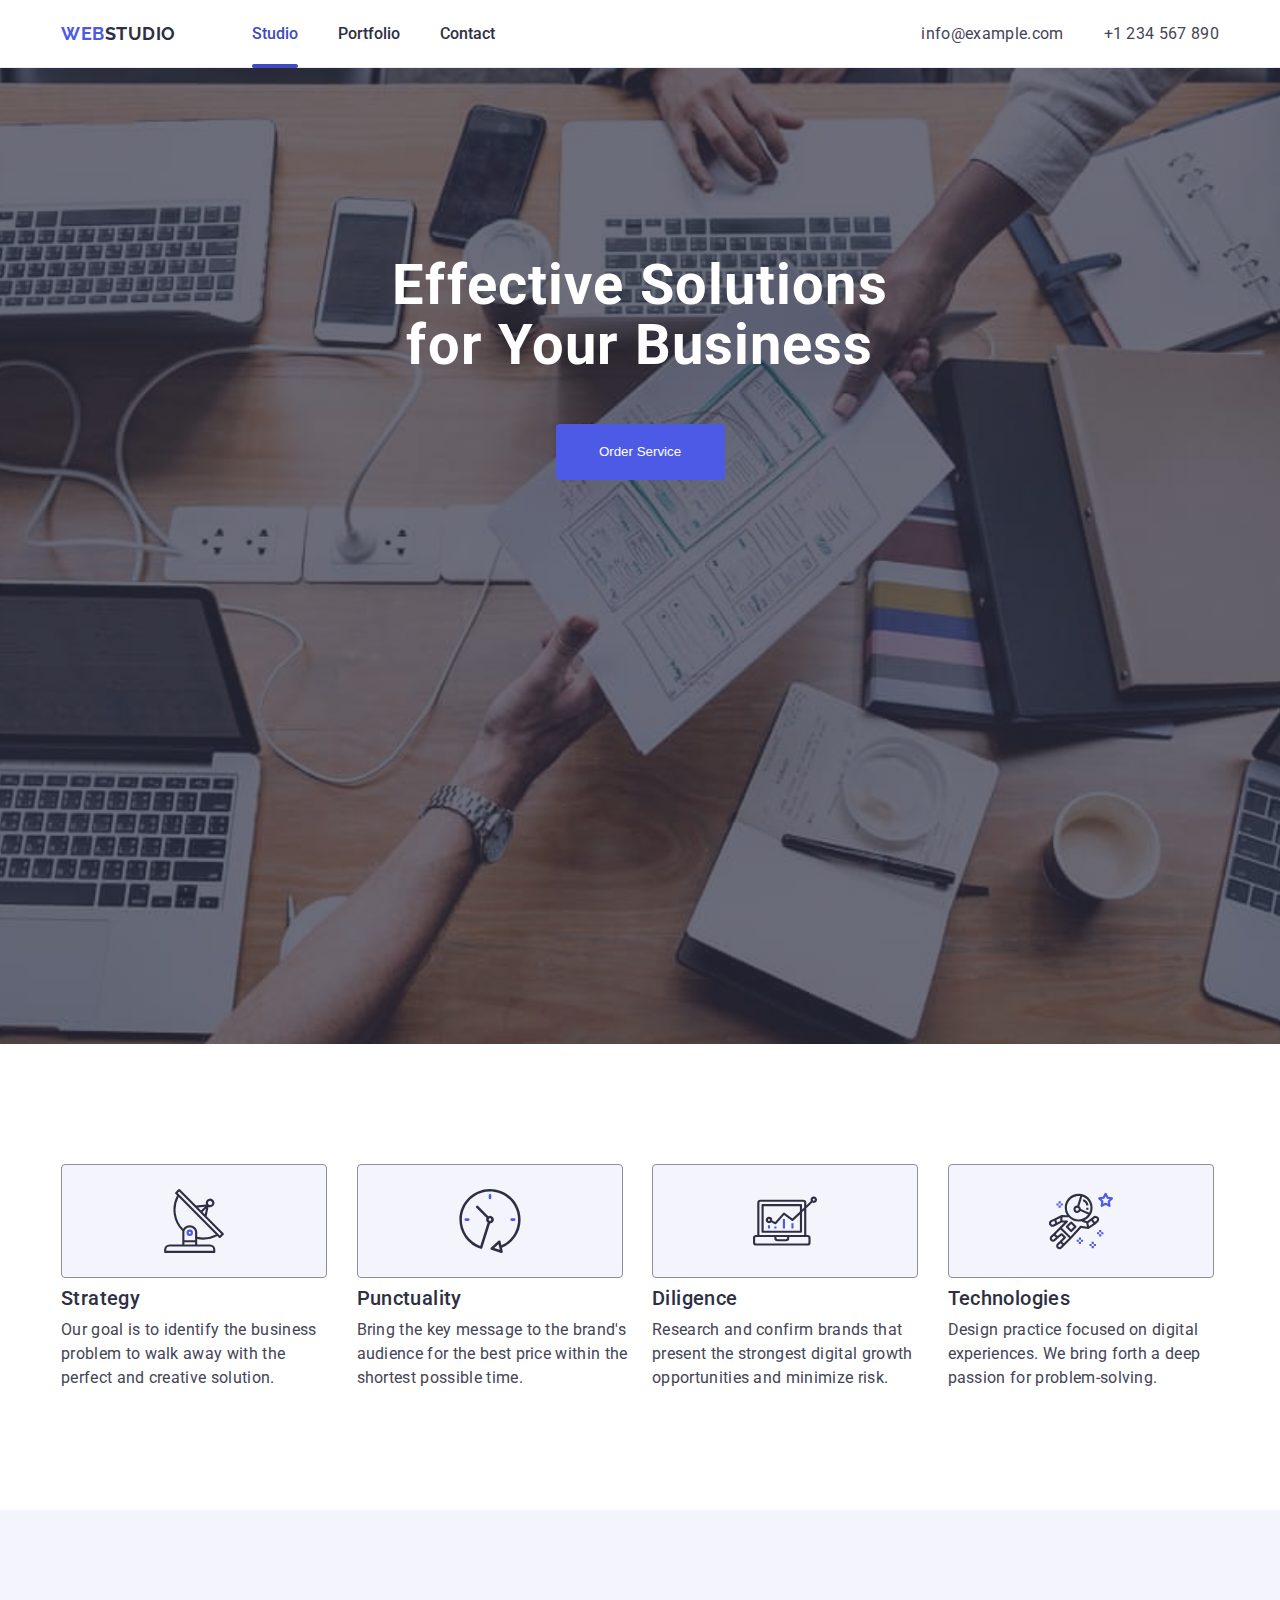
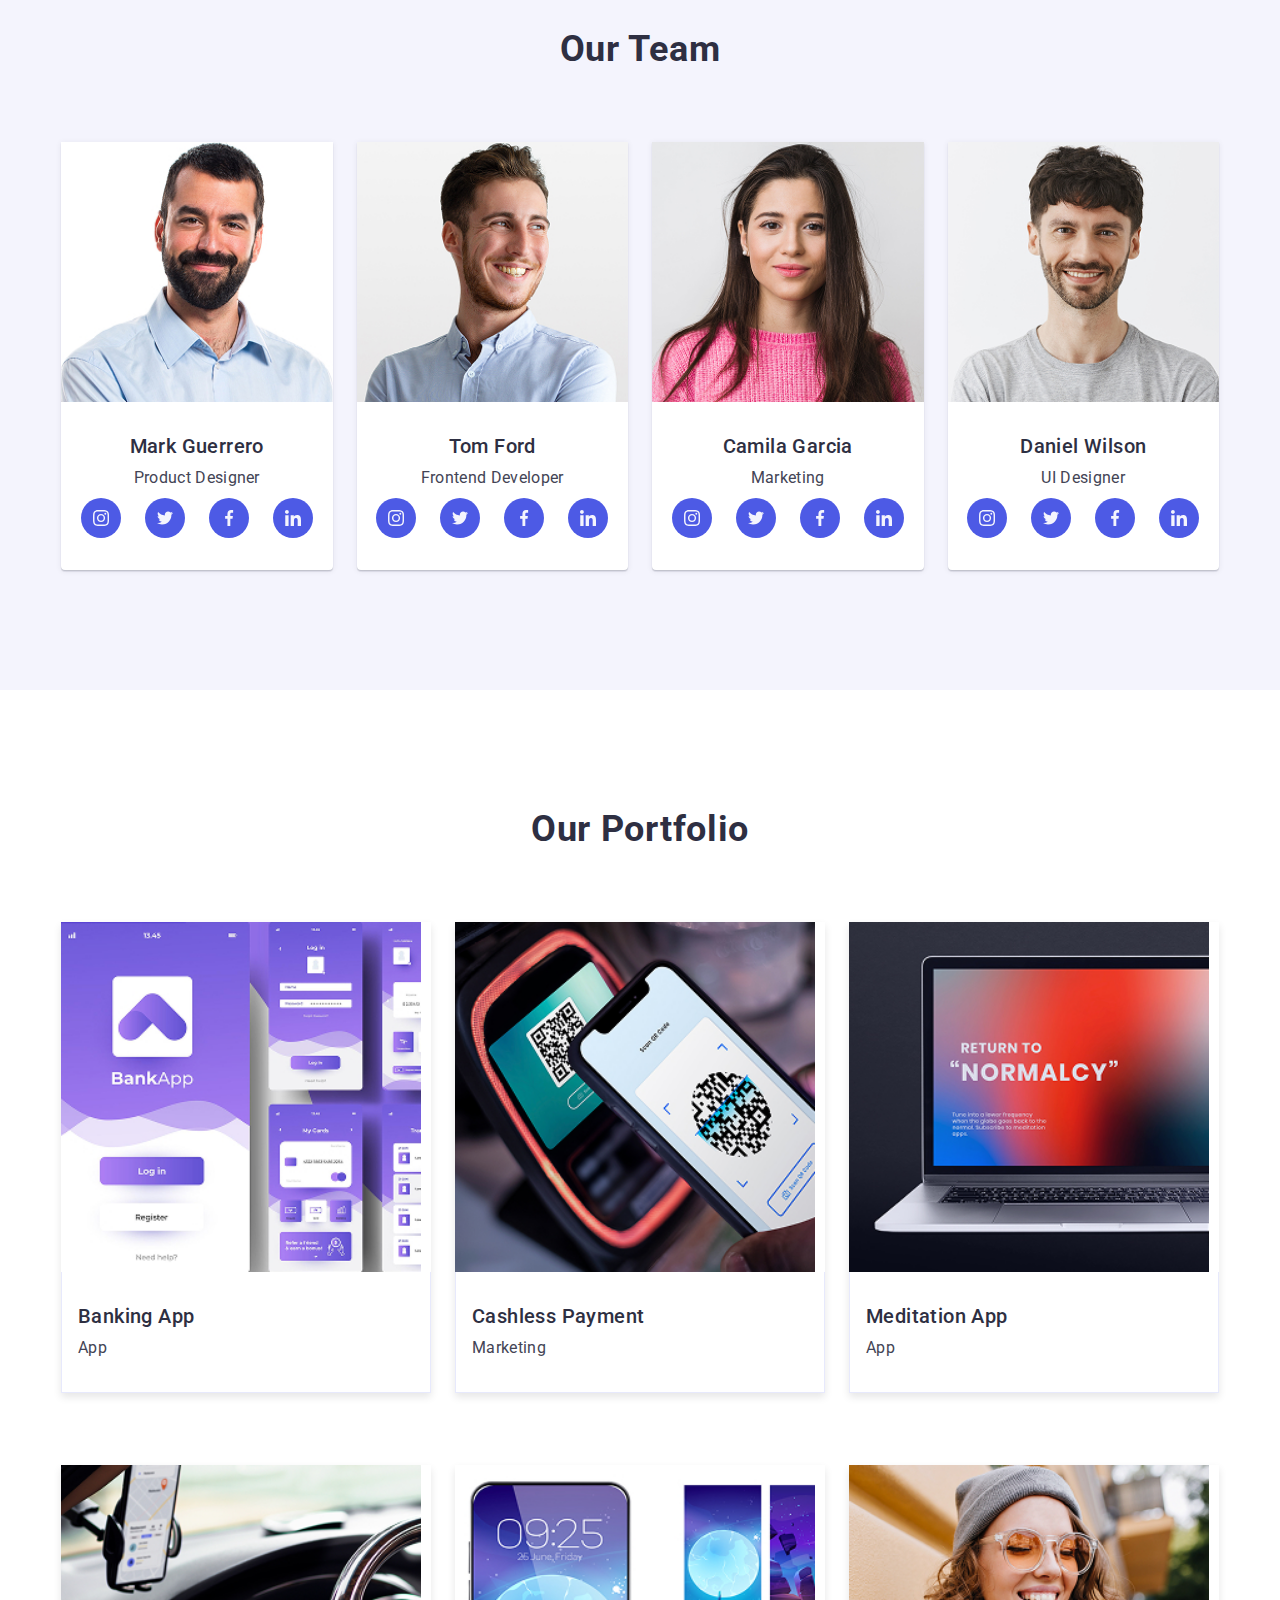
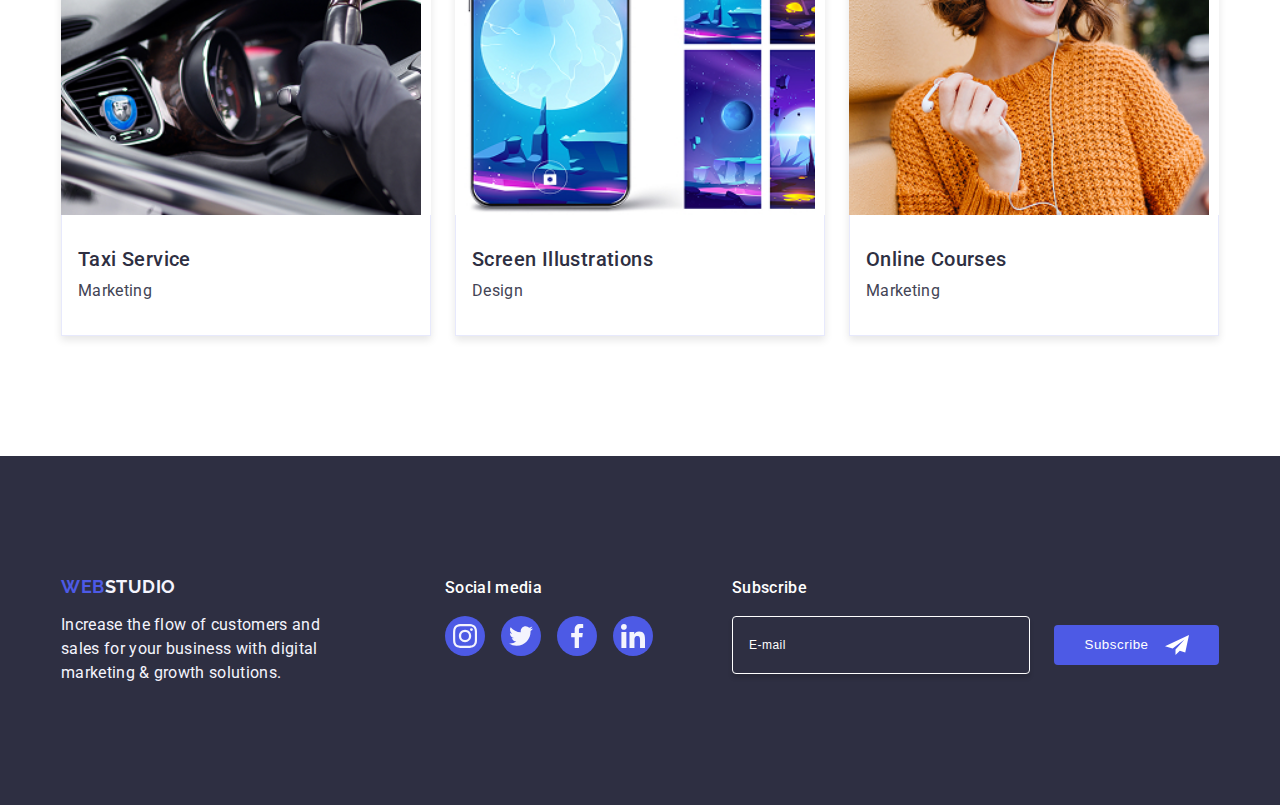
<file: index.html>
<!DOCTYPE html>
<html lang="en">
  <head>
    <meta charset="UTF-8" />
    <meta name="viewport" content="width=device-width, initial-scale=1.0" />
    <title>Main page</title>
    <!-- Подключение Modern Normalize для сброса базовых стилей браузера -->
    <link
      rel="stylesheet"
      href="https://cdnjs.cloudflare.com/ajax/libs/modern-normalize/3.0.1/modern-normalize.min.css"
      integrity="sha512-q6WgHqiHlKyOqslT/lgBgodhd03Wp4BEqKeW6nNtlOY4quzyG3VoQKFrieaCeSnuVseNKRGpGeDU3qPmabCANg=="
      crossorigin="anonymous"
      referrerpolicy="no-referrer"
    />
    <!-- Подключение шрифтов Google Fonts -->
    <link rel="preconnect" href="https://fonts.googleapis.com" />
    <link rel="preconnect" href="https://fonts.gstatic.com" crossorigin />
    <link
      href="https://fonts.googleapis.com/css2?family=Raleway:wght@700&family=Roboto:wght@400;500;700&display=swap"
      rel="stylesheet"
    />
    <!-- Подключение пользовательских стилей -->
    <link rel="stylesheet" href="./css/styles.css" />
  </head>
  <body>
    <!-- Header -->
    <header class="header">
      <div class="container header-container">
        <nav class="main-menu">
          <a href="/" class="logo">
            Web<span class="logo-secondary">Studio</span>
          </a>
          <ul class="menu-list">
            <li class="menu-item">
              <a href="#" class="menu-link current">Studio</a>
            </li>
            <li class="menu-item">
              <a href="#" class="menu-link">Portfolio</a>
            </li>
            <li class="menu-item">
              <a href="#" class="menu-link">Contact</a>
            </li>
          </ul>
        </nav>
        <address class="contact">
          <ul class="contact-list">
            <li>
              <a href="mailto:info@example.com" class="contact-link"
                >info@example.com</a
              >
            </li>
            <li>
              <a href="tel:+1234567890" class="contact-link">+1 234 567 890</a>
            </li>
          </ul>
        </address>
        <button class="burger-button" type="button" data-menu-open>
          <img src="./images/heroicons-solid_menu.svg" width="24" height="24" />
        </button>
      </div>
    </header>
    <main>
      <!-- Секция # 1 "Hero" -->
      <section class="hero">
        <div class="hero-overlay">
          <h1 class="hero-title">Effective Solutions for Your Business</h1>
          <button class="hero-button" type="button">Order Service</button>
        </div>
      </section>

      <!-- Секция # 2 "Advantages" -->
      <section class="advantages">
        <div class="container">
          <h2 class="visually-hidden">Our Advantages</h2>
          <ul class="advantages-list">
            <li class="advantages-item">
              <div class="icon-box">
                <svg class="icon-advantages" width="64" height="64">
                  <use href="./images/icons.svg#icon-antenna"></use>
                </svg>
              </div>
              <h3 class="advantages-title">Strategy</h3>
              <p class="advantages-text">
                Our goal is to identify the business problem to walk away with
                the perfect and creative solution.
              </p>
            </li>
            <li class="advantages-item">
              <div class="icon-box">
                <svg class="icon-advantages" width="64" height="64">
                  <use href="./images/icons.svg#icon-clock"></use>
                </svg>
              </div>
              <h3 class="advantages-title">Punctuality</h3>
              <p class="advantages-text">
                Bring the key message to the brand's audience for the best price
                within the shortest possible time.
              </p>
            </li>
            <li class="advantages-item">
              <div class="icon-box">
                <svg class="icon-advantages" width="64" height="64">
                  <use href="./images/icons.svg#icon-diagram"></use>
                </svg>
              </div>
              <h3 class="advantages-title">Diligence</h3>
              <p class="advantages-text">
                Research and confirm brands that present the strongest digital
                growth opportunities and minimize risk.
              </p>
            </li>
            <li class="advantages-item">
              <div class="icon-box">
                <svg class="icon-advantages" width="64" height="64">
                  <use href="./images/icons.svg#icon-astronaut"></use>
                </svg>
              </div>
              <h3 class="advantages-title">Technologies</h3>
              <p class="advantages-text">
                Design practice focused on digital experiences. We bring forth a
                deep passion for problem-solving.
              </p>
            </li>
          </ul>
        </div>
      </section>

      <!-- Секция #3 "Our team" -->
      <section class="team">
        <div class="container team-container">
          <h2 class="team-title">Our Team</h2>
          <ul class="team-list">
            <li class="team-item">
              <img
                class="team-photo"
                srcset="
                  ./images/mark-guerrero-desk-1x.jpg 1x,
                  ./images/mark-guerrero-desk-2x.jpg 2x
                "
                src="./images/mark-guerrero-desk-1x.jpg"
                alt="Mark Guerrero"
                width="264"
              />
              <div class="team-text">
                <h3 class="team-name">Mark Guerrero</h3>
                <p class="team-role">Product Designer</p>
                <ul class="team-social-list">
                  <li class="team-social-item">
                    <a href="#" class="team-social-link">
                      <svg class="icon-social" width="16" height="16">
                        <use href="./images/icons.svg#icon-instagram"></use>
                      </svg>
                    </a>
                  </li>
                  <li class="team-social-item">
                    <a href="#" class="team-social-link">
                      <svg class="icon-social" width="16" height="16">
                        <use href="./images/icons.svg#icon-twitter"></use>
                      </svg>
                    </a>
                  </li>
                  <li class="team-social-item">
                    <a href="#" class="team-social-link">
                      <svg class="icon-social" width="16" height="16">
                        <use href="./images/icons.svg#icon-facebook"></use>
                      </svg>
                    </a>
                  </li>
                  <li class="team-social-item">
                    <a href="#" class="team-social-link">
                      <svg class="icon-social" width="16" height="16">
                        <use href="./images/icons.svg#icon-linkedin"></use>
                      </svg>
                    </a>
                  </li>
                </ul>
              </div>
            </li>
            <li class="team-item">
              <img
                class="team-photo"
                srcset="
                  ./images/tom-ford-desk-1x.jpg 1x,
                  ./images/tom-ford-desk-2x.jpg 2x
                "
                src="./images/tom-ford-desk-1x.jpg"
                alt="Tom
              Ford"
                width="264"
              />
              <div class="team-text">
                <h3 class="team-name">Tom Ford</h3>
                <p class="team-role">Frontend Developer</p>
                <ul class="team-social-list">
                  <li class="team-social-item">
                    <a href="#" class="team-social-link">
                      <svg class="icon-social" width="16" height="16">
                        <use href="./images/icons.svg#icon-instagram"></use>
                      </svg>
                    </a>
                  </li>
                  <li class="team-social-item">
                    <a href="#" class="team-social-link">
                      <svg class="icon-social" width="16" height="16">
                        <use href="./images/icons.svg#icon-twitter"></use>
                      </svg>
                    </a>
                  </li>
                  <li class="team-social-item">
                    <a href="#" class="team-social-link">
                      <svg class="icon-social" width="16" height="16">
                        <use href="./images/icons.svg#icon-facebook"></use>
                      </svg>
                    </a>
                  </li>
                  <li class="team-social-item">
                    <a href="#" class="team-social-link">
                      <svg class="icon-social" width="16" height="16">
                        <use href="./images/icons.svg#icon-linkedin"></use>
                      </svg>
                    </a>
                  </li>
                </ul>
              </div>
            </li>
            <li class="team-item">
              <img
                class="team-photo"
                srcset="
                  ./images/camila-garcia-desk-1x.jpg 1x,
                  ./images/camila-garcia-desk-2x.jpg 2x
                "
                src="./images/camila-garcia-desk-1x.jpg 1x"
                alt="Camila Garcia"
                width="264"
              />
              <div class="team-text">
                <h3 class="team-name">Camila Garcia</h3>
                <p class="team-role">Marketing</p>
                <ul class="team-social-list">
                  <li class="team-social-item">
                    <a href="#" class="team-social-link">
                      <svg class="icon-social" width="16" height="16">
                        <use href="./images/icons.svg#icon-instagram"></use>
                      </svg>
                    </a>
                  </li>
                  <li class="team-social-item">
                    <a href="#" class="team-social-link">
                      <svg class="icon-social" width="16" height="16">
                        <use href="./images/icons.svg#icon-twitter"></use>
                      </svg>
                    </a>
                  </li>
                  <li class="team-social-item">
                    <a href="#" class="team-social-link">
                      <svg class="icon-social" width="16" height="16">
                        <use href="./images/icons.svg#icon-facebook"></use>
                      </svg>
                    </a>
                  </li>
                  <li class="team-social-item">
                    <a href="#" class="team-social-link">
                      <svg class="icon-social" width="16" height="16">
                        <use href="./images/icons.svg#icon-linkedin"></use>
                      </svg>
                    </a>
                  </li>
                </ul>
              </div>
            </li>
            <li class="team-item">
              <img
                class="team-photo"
                srcset="
                  ./images/daniel-wilson-desk-1x.jpg 1x,
                  ./images/daniel-wilson-desk-2x.jpg 2x
                "
                src="./images/daniel-wilson-desk-1x.jpg 1x"
                alt="Daniel Wilson"
                width="264"
              />
              <div class="team-text">
                <h3 class="team-name">Daniel Wilson</h3>
                <p class="team-role">UI Designer</p>
                <ul class="team-social-list">
                  <li class="team-social-item">
                    <a href="#" class="team-social-link">
                      <svg class="icon-social" width="16" height="16">
                        <use href="./images/icons.svg#icon-instagram"></use>
                      </svg>
                    </a>
                  </li>
                  <li class="team-social-item">
                    <a href="#" class="team-social-link">
                      <svg class="icon-social" width="16" height="16">
                        <use href="./images/icons.svg#icon-twitter"></use>
                      </svg>
                    </a>
                  </li>
                  <li class="team-social-item">
                    <a href="#" class="team-social-link">
                      <svg class="icon-social" width="16" height="16">
                        <use href="./images/icons.svg#icon-facebook"></use>
                      </svg>
                    </a>
                  </li>
                  <li class="team-social-item">
                    <a href="#" class="team-social-link">
                      <svg class="icon-social" width="16" height="16">
                        <use href="./images/icons.svg#icon-linkedin"></use>
                      </svg>
                    </a>
                  </li>
                </ul>
              </div>
            </li>
          </ul>
        </div>
      </section>

      <!-- Секция #4 "Portfolio" -->
      <section class="portfolio">
        <div class="container">
          <h2 class="portfolio-title">Our Portfolio</h2>
          <ul class="portfolio-list">
            <li class="portfolio-item">
              <div class="portfolio-container">
                <img
                  class="portfolio-photo"
                  srcset="
                    ./images/card1-mob-1x.jpg 1x,
                    ./images/card1-mob-2x.jpg 2x
                  "
                  src="./images/card1-mob-1x.jpg"
                  alt="Banking App"
                  width="360"
                />
                <p class="portfolio-overlay-text">
                  14 Stylish and User-Friendly App Design Concepts · Task
                  Manager App · Calorie Tracker App · Exotic Fruit Ecommerce App
                  · Cloud Storage App
                </p>
              </div>
              <div class="portfolio-text">
                <h3 class="portfolio-name">Banking App</h3>
                <p class="portfolio-description">App</p>
              </div>
            </li>
            <li class="portfolio-item">
              <div class="portfolio-container">
                <img
                  class="portfolio-photo"
                  srcset="
                    ./images/card2-mob-1x.jpg 1x,
                    ./images/card2-mob-2x.jpg 2x
                  "
                  src="./images/card2-mob-1x.jpg"
                  alt="Cashless Payment"
                  width="360"
                />
                <p class="portfolio-overlay-text">
                  14 Stylish and User-Friendly App Design Concepts · Task
                  Manager App · Calorie Tracker App · Exotic Fruit Ecommerce App
                  · Cloud Storage App
                </p>
              </div>
              <div class="portfolio-text">
                <h3 class="portfolio-name">Cashless Payment</h3>
                <p class="portfolio-description">Marketing</p>
              </div>
            </li>
            <li class="portfolio-item">
              <div class="portfolio-container">
                <img
                  class="portfolio-photo"
                  srcset="
                    ./images/card3-mob-1x.jpg 1x,
                    ./images/card3-mob-2x.jpg 2x
                  "
                  src="./images/card3-mob-1x.jpg"
                  alt="Meditation App"
                  width="360"
                />
                <p class="portfolio-overlay-text">
                  14 Stylish and User-Friendly App Design Concepts · Task
                  Manager App · Calorie Tracker App · Exotic Fruit Ecommerce App
                  · Cloud Storage App
                </p>
              </div>
              <div class="portfolio-text">
                <h3 class="portfolio-name">Meditation App</h3>
                <p class="portfolio-description">App</p>
              </div>
            </li>
            <li class="portfolio-item">
              <div class="portfolio-container">
                <img
                  class="portfolio-photo"
                  srcset="
                    ./images/card4-mob-1x.jpg 1x,
                    ./images/card4-mob-2x.jpg 2x
                  "
                  src="./images/card4-mob-1x.jpg"
                  alt="Taxi Service"
                  width="360"
                />
                <p class="portfolio-overlay-text">
                  14 Stylish and User-Friendly App Design Concepts · Task
                  Manager App · Calorie Tracker App · Exotic Fruit Ecommerce App
                  · Cloud Storage App
                </p>
              </div>
              <div class="portfolio-text">
                <h3 class="portfolio-name">Taxi Service</h3>
                <p class="portfolio-description">Marketing</p>
              </div>
            </li>
            <li class="portfolio-item">
              <div class="portfolio-container">
                <img
                  class="portfolio-photo"
                  srcset="
                    ./images/card5-mob-1x.jpg 1x,
                    ./images/card5-mob-2x.jpg 2x
                  "
                  src="./images/card5-mob-1x.jpg"
                  alt="Screen Illustrations"
                  width="360"
                />
                <p class="portfolio-overlay-text">
                  14 Stylish and User-Friendly App Design Concepts · Task
                  Manager App · Calorie Tracker App · Exotic Fruit Ecommerce App
                  · Cloud Storage App
                </p>
              </div>
              <div class="portfolio-text">
                <h3 class="portfolio-name">Screen Illustrations</h3>
                <p class="portfolio-description">Design</p>
              </div>
            </li>
            <li class="portfolio-item">
              <div class="portfolio-container">
                <img
                  class="portfolio-photo"
                  srcset="
                    ./images/card6-mob-1x.jpg 1x,
                    ./images/card6-mob-2x.jpg 2x
                  "
                  src="./images/card6-mob-1x.jpg"
                  alt="Online Courses"
                  width="360"
                />
                <p class="portfolio-overlay-text">
                  14 Stylish and User-Friendly App Design Concepts · Task
                  Manager App · Calorie Tracker App · Exotic Fruit Ecommerce App
                  · Cloud Storage App
                </p>
              </div>
              <div class="portfolio-text">
                <h3 class="portfolio-name">Online Courses</h3>
                <p class="portfolio-description">Marketing</p>
              </div>
            </li>
          </ul>
        </div>
      </section>
    </main>

    <!-- Footer -->
    <footer class="footer">
      <div class="container footer-container">
        <div class="footer-info">
          <a href="/" class="footer-logo">
            Web<span class="footer-secondary">Studio</span></a
          >
          <p class="footer-text">
            Increase the flow of customers and sales for your business with
            digital marketing & growth solutions.
          </p>
        </div>
        <div class="footer-social-box">
          <p class="footer-box-text">Social media</p>
          <ul class="footer-social-list">
            <li class="footer-social-item">
              <a href="#" class="footer-social-link">
                <svg class="footer-social-icon" width="24" height="24">
                  <use href="./images/icons.svg#icon-instagram"></use>
                </svg>
              </a>
            </li>
            <li class="footer-social-item">
              <a href="#" class="footer-social-link">
                <svg class="footer-social-icon" width="24" height="24">
                  <use href="./images/icons.svg#icon-twitter"></use>
                </svg>
              </a>
            </li>
            <li class="footer-social-item">
              <a href="#" class="footer-social-link">
                <svg class="footer-social-icon" width="24" height="24">
                  <use href="./images/icons.svg#icon-facebook"></use>
                </svg>
              </a>
            </li>
            <li class="footer-social-item">
              <a href="#" class="footer-social-link">
                <svg class="footer-social-icon" width="24" height="24">
                  <use href="./images/icons.svg#icon-linkedin"></use>
                </svg>
              </a>
            </li>
          </ul>
        </div>
        <div class="footer-subscribe-box">
          <p class="footer-subscribe-text">Subscribe</p>
          <form class="subscribe-form">
            <label class="form-email">
              <input
                class="form-input"
                type="email"
                name="email"
                placeholder="E-mail"
              />
            </label>
            <button class="subscribe" type="submit">
              Subscribe<svg
                class="footer-subscribe-icon"
                width="24"
                height="24"
              >
                <use href="./images/icons.svg#icon-subscribe"></use>
              </svg>
            </button>
          </form>
        </div>
      </div>
    </footer>
    <div class="backdrop">
      <div class="modal">
        <button class="close" type="button">
          <svg class="close-icon" width="8" height="8">
            <use href="./images/icons.svg#icon-close"></use>
          </svg>
        </button>
        <p class="modal-title">Leave your contacts and we will call you back</p>
        <form class="modal-form">
          <div class="modal-field">
            <label class="modal-label" for="user-name">Name </label>
            <div class="user-inner">
              <input
                class="modal-input"
                type="text"
                name="user-name"
                id="user-name"
              />
              <svg class="user-icon" width="18" height="24">
                <use href="./images/icons.svg#icon-person-modal"></use>
              </svg>
            </div>
          </div>
          <div class="modal-field">
            <label class="modal-label" for="user-phone">Phone </label>
            <div class="user-inner">
              <input
                class="modal-input"
                type="tel"
                name="user-phone"
                id="user-phone"
              />
              <svg class="user-icon" width="18" height="24">
                <use href="./images/icons.svg#icon-phone-modal"></use>
              </svg>
            </div>
          </div>
          <div class="modal-field">
            <label class="modal-label" for="user-email">Email </label>
            <div class="user-inner">
              <input
                class="modal-input"
                type="email"
                name="user-email"
                id="user-email"
              />
              <svg class="user-icon" width="18" height="24">
                <use href="./images/icons.svg#icon-email-modal"></use>
              </svg>
            </div>
          </div>
          <div class="modal-textarea">
            <label class="modal-label" for="user-comment">Comment</label>
            <textarea
              class="input-textarea"
              id="user-comment"
              name="user-comment"
              placeholder="Text input"
            ></textarea>
          </div>
          <div class="checkbox">
            <input
              class="input-checkbox visually-hidden"
              type="checkbox"
              id="user-privacy"
              name="user-privacy"
              value="true"
            />
            <label class="checkbox-label" for="user-privacy">
              <span class="checkbox-box">
                <svg class="checkbox-icon" width="10" height="8">
                  <use href="./images/icons.svg#icon-check"></use>
                </svg> </span
              ><span
                >I accept the terms and conditions of the
                <a href="" class="checkbox-link">Privacy Policy</a></span
              >
            </label>
          </div>
          <button class="form-button" type="submit">Send</button>
        </form>
      </div>
    </div>
    <div class="menu">
      <div class="menu-container">
        <button class="close-mob" type="button">
          <svg class="close-icon" width="8" height="8">
            <use href="./images/icons.svg#icon-close"></use>
          </svg>
        </button>
        <nav>
          <ul>
            <li class="menu-mob">
              <a href="#" class="menu-link-mob current-mob">Studio</a>
            </li>
            <li class="menu-mob">
              <a href="#" class="menu-link-mob">Portfolio</a>
            </li>
            <li class="menu-mob">
              <a href="#" class="menu-link-mob">Contact</a>
            </li>
          </ul>
        </nav>
        <div class="group">
          <address class="contact-mob">
            <ul>
              <li class="item-mob">
                <a href="tel:+1234567890" class="contact-link-mob mob-tel"
                  >+1 234 567 890</a
                >
              </li>
              <li class="item-mob">
                <a href="mailto:info@example.com" class="contact-link-mob"
                  >info@example.com</a
                >
              </li>
            </ul>
          </address>
          <ul class="footer-social-list mob-social">
            <li class="footer-social-item">
              <a href="#" class="footer-social-link">
                <svg class="footer-social-icon" width="24" height="24">
                  <use href="./images/icons.svg#icon-instagram"></use>
                </svg>
              </a>
            </li>
            <li class="footer-social-item">
              <a href="#" class="footer-social-link">
                <svg class="footer-social-icon" width="24" height="24">
                  <use href="./images/icons.svg#icon-twitter"></use>
                </svg>
              </a>
            </li>
            <li class="footer-social-item">
              <a href="#" class="footer-social-link">
                <svg class="footer-social-icon" width="24" height="24">
                  <use href="./images/icons.svg#icon-facebook"></use>
                </svg>
              </a>
            </li>
            <li class="footer-social-item">
              <a href="#" class="footer-social-link">
                <svg class="footer-social-icon" width="24" height="24">
                  <use href="./images/icons.svg#icon-linkedin"></use>
                </svg>
              </a>
            </li>
          </ul>
        </div>
      </div>
    </div>
  </body>
</html>
</file>
<file: css/styles.css>
h1,
h2,
h3,
h4,
h5,
h6,
p {
  margin: 0;
  padding: 0;
}

ul,
ol {
  margin: 0;
  padding-left: 0;
  list-style: none;
}

body {
  background-color: #ffffff;
  font-family: "Roboto", sans-serif;
  color: #434455;
  list-style: none;
  margin: 0;
  padding: 0;
}

img {
  display: block;
  max-width: 100%;
  height: auto;
}

address {
  font-style: normal;
}

.container {
  max-width: 320px;
  padding: 0 16px;
  margin: 0 auto;
}

@media (min-width: 768px) {
  .container {
    max-width: 768px;
  }
}

@media (min-width: 1158px) {
  .container {
    max-width: 1158px;
  }
}

.header {
  border-bottom: 1px solid #e7e9fc;
  box-shadow: 0px 2px 1px rgba(46, 47, 66, 0.08),
    0px 1px 1px rgba(46, 47, 66, 0.16), 0px 1px 6px rgba(46, 47, 66, 0.08);
}

.header-container {
  display: flex;
  align-items: center;
  justify-content: space-between;
}

/* Общие стили логотипа */
.logo {
  font-family: "Raleway", sans-serif;
  font-weight: 700;
  font-size: 18px;
  line-height: 1.17;
  letter-spacing: 0.03em;
  text-transform: uppercase;
  text-decoration: none;
  color: #4d5ae5;
}

@media screen and (min-width: 768px) {
  .logo {
    margin-right: 120px;
  }
}

@media screen and (min-width: 1158px) {
  .logo {
    margin-right: 76px;
  }
}

.main-menu {
  display: flex;
  align-items: center;
}

/* Вторая часть логотипа */
.logo-secondary {
  color: #2e2f42; /* Цвет второй части логотипа */
}

/* Стили для меню */
.menu-list {
  display: flex;
  gap: 40px;
}

/* Стили для текста в меню */
.menu-link {
  display: block;
  color: #2e2f42;
  text-decoration: none;
  font-size: 16px;
  font-weight: 500;
  padding: 24px 0;
  transition: color 250ms cubic-bezier(0.4, 0, 0.2, 1);
}

.menu-link:hover,
.menu-link:focus {
  color: #404bbf;
}

.current {
  position: relative;
  color: #404bbf;
}

.current::after {
  content: "";
  position: absolute;
  width: 100%;
  height: 4px;
  background-color: #404bbf;
  bottom: -1px;
  left: 0;
  border-radius: 2px;
  transition: opacity 250ms cubic-bezier(0.4, 0, 0.2, 1);
}

@media screen and (min-width: 768px) {
  .contact-list {
    list-style: none;
    display: flex;
    flex-direction: column;
    gap: 12px;
  }
}

@media screen and (min-width: 1158px) {
  .contact-list {
    flex-direction: row;
    gap: 40px;
  }
}

/* Ссылки контактов */
.contact-link {
  font-size: 12px;
  line-height: 1.5;
  letter-spacing: 0.02em;
  color: #434455;
  text-decoration: none;
  transition: color 250ms cubic-bezier(0.4, 0, 0.2, 1);
}

@media screen and (min-width: 1158px) {
  .contact-link {
    font-size: 16px;
  }
}

.contact-link:hover,
.contact-link:focus {
  color: #404bbf;
}

.burger-button {
  border: none;
  background-color: transparent;
  padding: 16px 0;
  cursor: pointer;
}

.burger-icon {
  stroke: #2f2f37;
}

@media screen and (min-width: 768px) {
  .burger-button {
    display: none;
  }
}

@media screen and (max-width: 767px) {
  .menu-list {
    display: none;
  }

  .contact {
    display: none;
  }
}

/* Секция # 1 "Hero" */
.hero {
  margin: 0 auto;
  padding: 72px 0;
  max-width: 1440px;
  min-height: 432px;
  background: linear-gradient(rgba(46, 47, 66, 0.7), rgba(46, 47, 66, 0.7)),
    url("../images/people-office1x.jpg");
  background-size: cover;
  background-position: center;
  background-repeat: no-repeat;
}

@media (min-resolution: 2x) {
  .hero {
    background-image: linear-gradient(
        to bottom,
        rgba(46, 47, 66, 0.7),
        rgba(46, 47, 66, 0.7)
      ),
      url(../images/people-office2x.jpg);
  }
}

@media screen and (min-width: 768px) {
  .hero {
    padding: 112px 0;
    min-height: 436px;
    background: linear-gradient(rgba(46, 47, 66, 0.7), rgba(46, 47, 66, 0.7)),
      url("../images/Dark-bg.jpg");
    background-size: cover;
    background-position: center;
    background-repeat: no-repeat;
  }
  @media (min-resolution: 2x) {
    .hero {
      background-image: linear-gradient(
          to bottom,
          rgba(46, 47, 66, 0.7),
          rgba(46, 47, 66, 0.7)
        ),
        url(../images/Dark-bg@2x.jpg);
    }
  }
}

@media screen and (min-width: 1158px) {
  .hero {
    padding: 188px 0;
    min-height: 600px;
    background: linear-gradient(rgba(46, 47, 66, 0.7), rgba(46, 47, 66, 0.7)),
      url("../images/people-office.jpg");
    background-size: cover;
    background-position: center;
    background-repeat: no-repeat;
  }

  @media (min-resolution: 2x) {
    .hero {
      background-image: linear-gradient(
          to bottom,
          rgba(46, 47, 66, 0.7),
          rgba(46, 47, 66, 0.7)
        ),
        url(../images/people-office-1.jpg);
    }
  }
}

.hero-title {
  text-align: center;
  margin: 0 auto;
  max-width: 216px;
  color: #fff;
  font-size: 36px;
  font-style: normal;
  font-weight: 700;
  line-height: 1.07;
  letter-spacing: 0.02em;
  margin-bottom: 72px;
}

@media screen and (min-width: 768px) {
  .hero-title {
    font-size: 56px;
    max-width: 496px;
    margin-bottom: 36px;
  }
}

@media screen and (min-width: 1158px) {
  .hero-title {
    margin-bottom: 48px;
  }
}

.button {
  font-size: 16px;
  font-style: normal;
  font-weight: 500;
  line-height: 1.5;
  letter-spacing: 0.64px;
}

.hero-button {
  display: block;
  color: #ffffff;
  background: #4d5ae5;
  border-radius: 4px;
  border: none;
  min-width: 169px;
  height: 56px;
  padding: 16px 32px;
  cursor: pointer;
  margin: 0 auto;
  transition: background-color 250ms cubic-bezier(0.4, 0, 0.2, 1);
}

.hero-button:hover,
.hero-button:focus {
  background-color: #404bbf;
  box-shadow: 0px 4px 4px 0px rgba(0, 0, 0, 0.15);
}

/* Секция # 2 "Advantages" */

.advantages {
  padding: 96px 0;
}

@media screen and (min-width: 1158px) {
  .advantages {
    padding: 120px 0;
  }
}
.visually-hidden {
  position: absolute;
  width: 1px;
  height: 1px;
  margin: -1px;
  border: 0;
  padding: 0;
  white-space: nowrap;
  clip-path: inset(100%);
  clip: rect(0 0 0 0);
  overflow: hidden;
}

.icon-box {
  display: none;
}

@media screen and (min-width: 1158px) {
  .icon-box {
    width: 264px;
    height: 112px;
    display: flex;
    align-items: center;
    justify-content: center;
    background-color: #f4f4fd;
    border-radius: 4px;
    border: 1px solid #8e8f99;
    margin-bottom: 8px;
  }
}

.advantages-list {
  display: flex;
  flex-direction: column;
  gap: 72px;
  list-style: none;
  padding: 0;
  margin: 0;
}

@media screen and (min-width: 768px) {
  .advantages-list {
    flex-direction: row;
    gap: 72px 24px;
    flex-wrap: wrap;
  }
}

@media screen and (min-width: 1158px) {
  .advantages-list {
    gap: 24px;
  }
}

@media screen and (min-width: 768px) {
  .advantages-item {
    width: calc((100% - 24px) / 2);
  }
}

@media screen and (min-width: 1158px) {
  .advantages-item {
    width: calc((100% - 72px) / 4);
  }
}

.advantages-title {
  font-size: 36px;
  font-weight: 700;
  color: #2e2f42;
  line-height: 1.2;
  letter-spacing: 0.02em;
  margin-bottom: 8px;
  text-align: center;
}

@media screen and (min-width: 768px) {
  .advantages-title {
    text-align: left;
  }
}

@media screen and (min-width: 1158px) {
  .advantages-title {
    font-weight: 500;
    font-size: 20px;
  }
}

.advantages-text {
  font-size: 16px;
  color: #434455;
  line-height: 1.5em;
  letter-spacing: 0.02em;
  font-weight: 500;
}

@media screen and (min-width: 1158px) {
  .advantages-text {
    font-weight: 400;
  }
}

.icon-advantages {
  fill: currentColor;
}

/* Заголовок секции */
.team {
  padding: 96px 0;
  background-color: #f4f4fd;
  text-align: center;
}
@media screen and (min-width: 767px) and (max-width: 1158px) {
  .team-container,
  .footer-container {
    max-width: 552px;
  }
}

@media screen and (min-width: 1158px) {
  .team {
    padding: 120px 0;
  }
}

.team-title {
  color: #2e2f42;
  font-size: 36px;
  font-weight: 700;
  line-height: 1.11;
  letter-spacing: 0.02em;
  text-align: center;
  margin-bottom: 72px;
}

/* Список участников */
.team-list {
  display: flex;
  flex-direction: column;
  gap: 72px;
  justify-content: center;
  list-style: none;
}

@media screen and (min-width: 768px) {
  .team-list {
    gap: 72px 24px;
    flex-direction: row;
    flex-wrap: wrap;
  }
}

/* Карточка участника */
.team-item {
  background-color: #ffffff;
  border-radius: 0px 0px 4px 4px;
  box-shadow: 0px 1px 6px rgba(46, 47, 66, 0.08),
    0px 1px 1px rgba(46, 47, 66, 0.16), 0px 2px 1px rgba(46, 47, 66, 0.08);
}

@media screen and (max-width: 767px) {
  .team-item {
    width: 264px;
    margin: 0 auto;
  }
}
@media screen and (min-width: 768px) {
  .team-item {
    width: calc((100% - 24px) / 2);
  }
}

@media screen and (min-width: 1158px) {
  .team-item {
    width: calc((100% - 72px) / 4);
  }
}

.team-photo {
  width: 100%;
  height: 260px;
  object-fit: cover;
}

.team-text {
  display: flex;
  align-items: center;
  flex-direction: column;
  padding: 32px 0;
}

/* Имя участника */
.team-name {
  color: #2e2f42;
  font-size: 20px;
  font-weight: 500;
  line-height: 1.2;
  letter-spacing: 0.02em;
  margin-bottom: 8px;
  text-align: center;
}

/* Роль участника */
.team-role {
  color: #434455;
  font-size: 16px;
  font-weight: 400;
  line-height: 1.5;
  letter-spacing: 0.02em;
  text-align: center;
  margin-bottom: 8px;
}

.team-social-list {
  display: flex;
  gap: 24px;
  padding: 0;
  margin: 0;
  list-style: none;
  justify-content: center;
}

.team-social-item {
  width: 40px;
  height: 40px;
}

.team-social-link {
  display: flex;
  align-items: center;
  justify-content: center;
  /* width: 40px;
  height: 40px; */
  width: 100%;
  height: 100%;
  background-color: var(--primary-color, #4d5ae5);
  border-radius: 50%;
  transition: background-color 250ms cubic-bezier(0.4, 0, 0.2, 1);
}

.team-social-link:hover,
.team-social-link:focus {
  background-color: #404bbf;
}

.icon-social {
  fill: #f4f4fd;
  /* background-color: #4d5ae5; */
}

/* Секция # 4 "Портфолио" */
.portfolio {
  padding: 96px 0;
}
@media screen and (min-width: 1158px) {
  .portfolio {
    padding: 120px 0;
  }
}

/* Заголовок секции */
.portfolio-title {
  font-size: 36px;
  font-weight: 700;
  line-height: 1.11;
  letter-spacing: 0.02em;
  text-transform: capitalize;
  color: #2e2f42;
  text-align: center;
  margin-bottom: 72px;
}

.portfolio-container {
  position: relative;
  overflow: hidden;
}

/* Список карточек */
.portfolio-list {
  display: flex;
  flex-direction: column;
  flex-wrap: wrap;
  gap: 48px;
}

@media screen and (min-width: 768px) {
  .portfolio-list {
    flex-direction: row;
    gap: 72px 24px;
  }
}

/* Карточка */
.portfolio-item {
  box-shadow: 0px 4px 8px rgba(0, 0, 0, 0.1);
  position: relative;
  overflow: hidden;
  transition: box-shadow 250ms cubic-bezier(0.4, 0, 0.2, 1);
  -webkit-transition: box-shadow 250ms cubic-bezier(0.4, 0, 0.2, 1);
  -moz-transition: box-shadow 250ms cubic-bezier(0.4, 0, 0.2, 1);
  -ms-transition: box-shadow 250ms cubic-bezier(0.4, 0, 0.2, 1);
  -o-transition: box-shadow 250ms cubic-bezier(0.4, 0, 0.2, 1);
}

@media screen and (min-width: 768px) {
  .portfolio-item {
    width: calc((100% - 24px) / 2);
  }
}

@media screen and (min-width: 1158px) {
  .portfolio-item {
    width: calc((100% - 48px) / 3);
  }
}

/* Контейнер для изображения */
.portfolio-image-container {
  position: relative;
  overflow: hidden;
}

.portfolio-overlay-text {
  position: absolute;
  width: 100%;
  height: 100%;
  top: 0;
  left: 0;
  z-index: 1;
  background-color: #4d5ae5;
  transform: translateY(100%);
  color: #f4f4fd;
  font-size: 16px;
  font-weight: 400;
  line-height: 1.5;
  letter-spacing: 0.02em;
  padding: 40px 32px;
  transition: transform 250ms cubic-bezier(0.4, 0, 0.2, 1);
}

/* Hover-эффект */
.portfolio-item:hover {
  box-shadow: 0px 1px 6px rgba(46, 47, 66, 0.08),
    0px 1px 1px rgba(46, 47, 66, 0.16), 0px 2px 1px rgba(46, 47, 66, 0.08);
}

/* Появление overlay при ховере */
.portfolio-item:hover .portfolio-overlay-text {
  opacity: 1;
  transform: translateY(0%);
}

/* Контейнер для названия и описания */
.portfolio-text {
  padding: 32px 16px;
  text-align: left;
  border: 1px solid #e7e9fc;
  border-top: none;
}

/* Название проекта */
.portfolio-name {
  font-size: 20px;
  font-weight: 500;
  line-height: 1.2;
  letter-spacing: 0.02em;
  color: #2e2f42;
  margin-bottom: 8px;
}

/* Описание проекта */
.portfolio-description {
  font-size: 16px;
  font-weight: 400;
  line-height: 1.5;
  letter-spacing: 0.02em;
  color: #434455;
}

/* Контейнер Footer */
.footer {
  background: #2e2f42;
  color: #f4f4fd;
  padding: 96px 0;
}

@media screen and (min-width: 768px) {
  .footer {
    padding: 120px 0;
  }
}

.footer-container {
  display: flex;
  flex-direction: column;
}

@media screen and (min-width: 768px) {
  .footer-container {
    align-items: baseline;
    flex-direction: row;
    flex-wrap: wrap;
  }
}

.footer-info {
  margin-bottom: 72px;
}

@media screen and (min-width: 1158px) {
  .footer-info {
    margin-bottom: 0;
  }
}

@media screen and (min-width: 768px) {
  .footer-info {
    margin-right: 24px;
  }
}

@media screen and (min-width: 1158px) {
  .footer-info {
    margin-right: 120px;
  }
}

.footer-logo {
  font-family: "Raleway", sans-serif;
  font-weight: 700;
  font-size: 18px;
  line-height: 1.17;
  letter-spacing: 0.03em;
  text-transform: uppercase;
  text-decoration: none;
  color: #4d5ae5;
  display: block;
  text-decoration: none;
  margin-bottom: 16px;
  text-align: center;
}

@media screen and (min-width: 768px) {
  .footer-logo {
    text-align: left;
  }
}

.footer-secondary {
  color: #f4f4fd;
}

.footer-text {
  font-size: 16px;
  font-weight: 400;
  line-height: 1.5;
  letter-spacing: 0.02em;
  max-width: 288px;
}

@media screen and (min-width: 768px) {
  .footer-text {
    max-width: 264px;
  }
}

.footer-social-box {
  display: flex;
  flex-direction: column;
  align-items: center;
  margin-bottom: 72px;
}

@media screen and (min-width: 768px) {
  .footer-social-box {
    align-items: flex-start;
    margin-bottom: 0;
  }
}

.footer-box-text {
  font-size: 16px;
  font-weight: 500;
  line-height: 1.5;
  letter-spacing: 0.02em;
  color: #ffffff;
  margin-bottom: 16px;
}

.footer-social-list {
  display: flex;
  gap: 16px;
  list-style: none;
  padding: 0;
  margin: 0;
}

.footer-social-item {
  width: 40px;
  height: 40px;
}

.footer-social-link {
  display: flex;
  align-items: center;
  justify-content: center;
  width: 100%;
  height: 100%;
  background-color: var(--primary-color, #4d5ae5);
  border-radius: 50%;
  transition: background-color 250ms cubic-bezier(0.4, 0, 0.2, 1);
}

.footer-social-link:hover,
.footer-social-link:focus {
  background-color: #31d0aa;
}

.footer-social-icon {
  fill: #f4f4fd;
}

.subscribe {
  display: flex;
  justify-content: center;
  align-items: center;
  color: currentColor;
  border: none;
  border-radius: 4px;
  -webkit-border-radius: 4px;
  -moz-border-radius: 4px;
  -ms-border-radius: 4px;
  -o-border-radius: 4px;
  background-color: #4d5ae5;
  padding: 8px 24px;
  min-width: 165px;
  height: 40px;
  cursor: pointer;
  transition: background-color 250ms cubic-bezier(0.4, 0, 0.2, 1);
  -webkit-transition: background-color 250ms cubic-bezier(0.4, 0, 0.2, 1);
  -moz-transition: background-color 250ms cubic-bezier(0.4, 0, 0.2, 1);
  -ms-transition: background-color 250ms cubic-bezier(0.4, 0, 0.2, 1);
  -o-transition: background-color 250ms cubic-bezier(0.4, 0, 0.2, 1);
  font-weight: 500;
  line-height: 1.5;
  letter-spacing: 0.04em;
  color: #ffffff;
}

.subscribe:hover,
.subscribe:focus {
  background-color: #31d0aa;
}

@media screen and (min-width: 1158px) {
  .footer-subscribe-box {
    margin-left: auto;
  }
}

.footer-subscribe-text {
  font-size: 16px;
  font-weight: 500;
  line-height: 1.5;
  letter-spacing: 0.02em;
  color: #ffffff;
  margin-bottom: 16px;
  text-align: center;
}

@media screen and (min-width: 768px) {
  .footer-subscribe-text {
    text-align: left;
  }
}

.subscribe-form {
  display: flex;
  align-items: center;
  gap: 16px;
  flex-direction: column;
}

@media screen and (min-width: 768px) {
  .subscribe-form {
    gap: 24px;
    flex-direction: row;
  }
}

.form-input {
  border: 1px solid #fff;
  background-color: transparent;
  border-radius: 4px;
  -webkit-border-radius: 4px;
  -moz-border-radius: 4px;
  -ms-border-radius: 4px;
  -o-border-radius: 4px;
  width: 288px;
  height: 40px;
  font-weight: 400;
  font-size: 12px;
  line-height: 2;
  letter-spacing: 0.04em;
  color: #fff;
  padding: 8px 16px;
  box-shadow: 0px 4px 4px rgba(0, 0, 0, 0.15);
}

@media screen and (min-width: 768px) {
  .form-input {
    width: 264px;
  }
}

.form-input::placeholder {
  color: #fff;
}

.footer-subscribe-icon {
  margin-left: 16px;
}

.backdrop {
  background-color: rgba(46, 47, 66, 0.4);
  width: 100%;
  height: 100%;
  position: fixed;
  z-index: 100;
  left: 0;
  top: 0;
  opacity: 0;
  visibility: hidden;
  pointer-events: none;
  transition: opacity 250ms cubic-bezier(0.4, 0, 0.2, 1),
    visibility 250ms cubic-bezier(0.4, 0, 0.2, 1);
  -webkit-transition: opacity 250ms cubic-bezier(0.4, 0, 0.2, 1),
    visibility 250ms cubic-bezier(0.4, 0, 0.2, 1);
  -moz-transition: opacity 250ms cubic-bezier(0.4, 0, 0.2, 1),
    visibility 250ms cubic-bezier(0.4, 0, 0.2, 1);
  -ms-transition: opacity 250ms cubic-bezier(0.4, 0, 0.2, 1),
    visibility 250ms cubic-bezier(0.4, 0, 0.2, 1);
  -o-transition: opacity 250ms cubic-bezier(0.4, 0, 0.2, 1),
    visibility 250ms cubic-bezier(0.4, 0, 0.2, 1);
}

.backdrop.is-open {
  opacity: 1;
  visibility: visible;
  pointer-events: auto;
}

.modal {
  position: absolute;
  transform: translate(-50%, -50%);
  -webkit-transform: translate(-50%, -50%);
  -moz-transform: translate(-50%, -50%);
  -ms-transform: translate(-50%, -50%);
  -o-transform: translate(-50%, -50%);
  background-color: #fcfcfc;
  width: 288px;
  min-height: 623px;
  top: 50%;
  left: 50%;
  padding: 72px 16px 24px 16px;
  border-radius: 4px;
  -webkit-border-radius: 4px;
  -moz-border-radius: 4px;
  -ms-border-radius: 4px;
  -o-border-radius: 4px;
  box-shadow: 0px 1px 1px rgba(0, 0, 0, 0.14), 0px 1px 3px rgba(0, 0, 0, 0.12),
    0px 2px 1px rgba(0, 0, 0, 0.2);
  transition: transform 250ms cubic-bezier(0.4, 0, 0.2, 1);
}

@media screen and (min-width: 768px) {
  .modal {
    width: 408px;
    min-height: 584px;
    padding: 72px 24px 24px 24px;
  }
}

.close {
  position: absolute;
  top: 24px;
  right: 24px;
  border-radius: 50%;
  -webkit-border-radius: 50%;
  -moz-border-radius: 50%;
  -ms-border-radius: 50%;
  -o-border-radius: 50%;
  width: 24px;
  height: 24px;
  background-color: #e7e9fc;
  border: 1px solid rgba(0, 0, 0, 0.1);
  padding: 0;
  display: flex;
  align-items: center;
  justify-content: center;
  transition: background-color 250ms cubic-bezier(0.4, 0, 0.2, 1),
    border 250ms cubic-bezier(0.4, 0, 0.2, 1);
  -webkit-transition: background-color 250ms cubic-bezier(0.4, 0, 0.2, 1),
    border 250ms cubic-bezier(0.4, 0, 0.2, 1);
  -moz-transition: background-color 250ms cubic-bezier(0.4, 0, 0.2, 1),
    border 250ms cubic-bezier(0.4, 0, 0.2, 1);
  -ms-transition: background-color 250ms cubic-bezier(0.4, 0, 0.2, 1),
    border 250ms cubic-bezier(0.4, 0, 0.2, 1);
  -o-transition: background-color 250ms cubic-bezier(0.4, 0, 0.2, 1),
    border 250ms cubic-bezier(0.4, 0, 0.2, 1);
  cursor: pointer;
}

.close-icon {
  fill: #2e2f42;
  transition: fill 250ms cubic-bezier(0.4, 0, 0.2, 1);
  -webkit-transition: fill 250ms cubic-bezier(0.4, 0, 0.2, 1);
  -moz-transition: fill 250ms cubic-bezier(0.4, 0, 0.2, 1);
  -ms-transition: fill 250ms cubic-bezier(0.4, 0, 0.2, 1);
  -o-transition: fill 250ms cubic-bezier(0.4, 0, 0.2, 1);
}

.close:hover,
.close:focus {
  background-color: #404bbf;
  border: none;
}

.close:hover .close-icon,
.close:focus .close-icon {
  fill: #fff;
}

.modal-title {
  font-weight: 500;
  font-size: 16px;
  line-height: 1.5;
  letter-spacing: 0.02em;
  color: #2e2f42;
  text-align: center;
  margin-bottom: 16px;
}

.modal-field {
  margin-bottom: 8px;
}

.modal-label {
  display: block;
  color: #8e8f99;
  font-weight: 400;
  font-size: 12px;
  line-height: 1.17;
  letter-spacing: 0.04em;
  margin-bottom: 4px;
}

.user-inner {
  position: relative;
}

.modal-input {
  display: block;
  border: 1px solid rgba(46, 47, 66, 0.4);
  width: 100%;
  min-height: 40px;
  border-radius: 4px;
  background-color: transparent;
  outline: transparent;
  padding-left: 38px;
  transition: border-color 250ms cubic-bezier(0.4, 0, 0.2, 1);
  -webkit-transition: border-color 250ms cubic-bezier(0.4, 0, 0.2, 1);
  -moz-transition: border-color 250ms cubic-bezier(0.4, 0, 0.2, 1);
  -ms-transition: border-color 250ms cubic-bezier(0.4, 0, 0.2, 1);
  -o-transition: border-color 250ms cubic-bezier(0.4, 0, 0.2, 1);
}

.modal-input:focus-within {
  border-color: #4d5ae5;
}

.user-icon {
  position: absolute;
  top: 50%;
  left: 16px;
  transform: translateY(-50%);
  -webkit-transform: translateY(-50%);
  -moz-transform: translateY(-50%);
  -ms-transform: translateY(-50%);
  -o-transform: translateY(-50%);
  fill: #2e2f42;
  transition: fill 250ms cubic-bezier(0.4, 0, 0.2, 1);
  -webkit-transition: fill 250ms cubic-bezier(0.4, 0, 0.2, 1);
  -moz-transition: fill 250ms cubic-bezier(0.4, 0, 0.2, 1);
  -ms-transition: fill 250ms cubic-bezier(0.4, 0, 0.2, 1);
  -o-transition: fill 250ms cubic-bezier(0.4, 0, 0.2, 1);
}

.modal-input:focus-within + .user-icon {
  fill: #4d5ae5;
}

.modal-textarea {
  margin-bottom: 16px;
}

.input-textarea {
  display: block;
  border: 1px solid rgba(46, 47, 66, 0.4);
  width: 100%;
  height: 120px;
  border-radius: 4px;
  background-color: transparent;
  outline: transparent;
  padding: 8px 16px;
  resize: none;
  font-weight: 400;
  font-size: 12px;
  line-height: 1.17;
  letter-spacing: 0.04em;
  color: rgba(46, 47, 66, 0.4);
  transition: border-color 250ms cubic-bezier(0.4, 0, 0.2, 1);
}

.input-textarea:focus-within {
  border-color: #4d5ae5;
}

.checkbox {
  margin-bottom: 24px;
}

.input-checkbox {
}

.checkbox-label {
  display: flex;
  align-items: center;
  font-weight: 400;
  font-size: 12px;
  line-height: 1.17;
  letter-spacing: 0.04em;
  color: #8e8f99;
}
.checkbox-box {
  width: 16px;
  height: 16px;
  flex-shrink: 0;
  border: 1px solid rgba(46, 47, 66, 0.4);
  border-radius: 2px;
  -webkit-border-radius: 2px;
  -moz-border-radius: 2px;
  -ms-border-radius: 2px;
  -o-border-radius: 2px;
  margin-right: 8px;
  display: inline-flex;
  align-items: center;
  justify-content: center;
  fill: transparent;
  transition: background-color 250ms cubic-bezier(0.4, 0, 0.2, 1),
    border 250ms cubic-bezier(0.4, 0, 0.2, 1),
    fill 250ms cubic-bezier(0.4, 0, 0.2, 1);
}

.input-checkbox:checked + .checkbox-label > .checkbox-box {
  border: none;
  fill: #f4f4fd;
  background-color: #404bbf;
}

.checkbox-icon {
  fill: #f4f4fd;
}

.checkbox-link {
  font-weight: 400;
  font-size: 12px;
  line-height: 1.17;
  letter-spacing: 0.04em;
  color: #4d5ae5;
  text-decoration: underline;
}

.form-button {
  display: block;
  min-width: 169px;
  font-weight: 500;
  font-size: 16px;
  line-height: 1.5;
  letter-spacing: 0.04em;
  color: #fff;
  background-color: #4d5ae5;
  box-shadow: 0px 4px 4px 0px rgba(0, 0, 0, 0.15);
  padding: 16px 32px;
  border-radius: 4px;
  -webkit-border-radius: 4px;
  -moz-border-radius: 4px;
  -ms-border-radius: 4px;
  -o-border-radius: 4px;
  -webkit-filter: drop-shadow(0px 4px 4px rgba(0, 0, 0, 0.15));
  margin: 0 auto;
  border: none;
  cursor: pointer;
  transition: background-color 250ms cubic-bezier(0.4, 0, 0.2, 1);
}

.form-button:hover,
.form-button:focus {
  background-color: #31d0aa;
}

@media screen and (max-width: 767px) {
  .menu {
    background-color: #fff;
    position: fixed;
    left: 0;
    top: 0;
    width: 100%;
    height: 100%;
    z-index: 200;
    padding: 72px 24px 40px 16px;
    opacity: 0;
    visibility: hidden;
    pointer-events: none;
  }
  .menu.is-open {
    opacity: 1;
    visibility: visible;
    pointer-events: auto;
  }
  .menu-mob:not(:last-child) {
    margin-bottom: 40px;
  }
  .menu-link-mob {
    display: block;
    font-weight: 700;
    font-size: 36px;
    line-height: 1.11;
    letter-spacing: 0.02em;
    color: #2e2f42;
    text-decoration: none;
  }
  .current-mob {
    color: #404bbf;
  }

  .contact-mob {
    margin-bottom: 40px;
  }

  .item-mob:not(:last-child) {
    margin-bottom: 24px;
  }

  .contact-link-mob {
    color: #434455;
    font-weight: 500;
    font-size: 20px;
    line-height: 1.2;
    letter-spacing: 0.02em;
    text-decoration: none;
  }

  .mob-tel {
    color: #4d5ae5;
  }

  .mob-social {
    gap: 40px;
  }

  .menu-container {
    display: flex;
    flex-direction: column;
    justify-content: space-between;
    width: 100%;
    height: 100%;
  }
  .close-mob {
    position: absolute;
    top: 24px;
    right: 24px;
    border-radius: 50%;
    -webkit-border-radius: 50%;
    -moz-border-radius: 50%;
    -ms-border-radius: 50%;
    -o-border-radius: 50%;
    width: 24px;
    height: 24px;
    background-color: #e7e9fc;
    border: 1px solid rgba(0, 0, 0, 0.1);
    padding: 0;
    display: flex;
    align-items: center;
    justify-content: center;
    transition: background-color 250ms cubic-bezier(0.4, 0, 0.2, 1),
      border 250ms cubic-bezier(0.4, 0, 0.2, 1);
    -webkit-transition: background-color 250ms cubic-bezier(0.4, 0, 0.2, 1),
      border 250ms cubic-bezier(0.4, 0, 0.2, 1);
    -moz-transition: background-color 250ms cubic-bezier(0.4, 0, 0.2, 1),
      border 250ms cubic-bezier(0.4, 0, 0.2, 1);
    -ms-transition: background-color 250ms cubic-bezier(0.4, 0, 0.2, 1),
      border 250ms cubic-bezier(0.4, 0, 0.2, 1);
    -o-transition: background-color 250ms cubic-bezier(0.4, 0, 0.2, 1),
      border 250ms cubic-bezier(0.4, 0, 0.2, 1);
    cursor: pointer;
  }
}

@media screen and (min-width: 768px) {
  .menu {
    display: none;
  }
}
</file>
